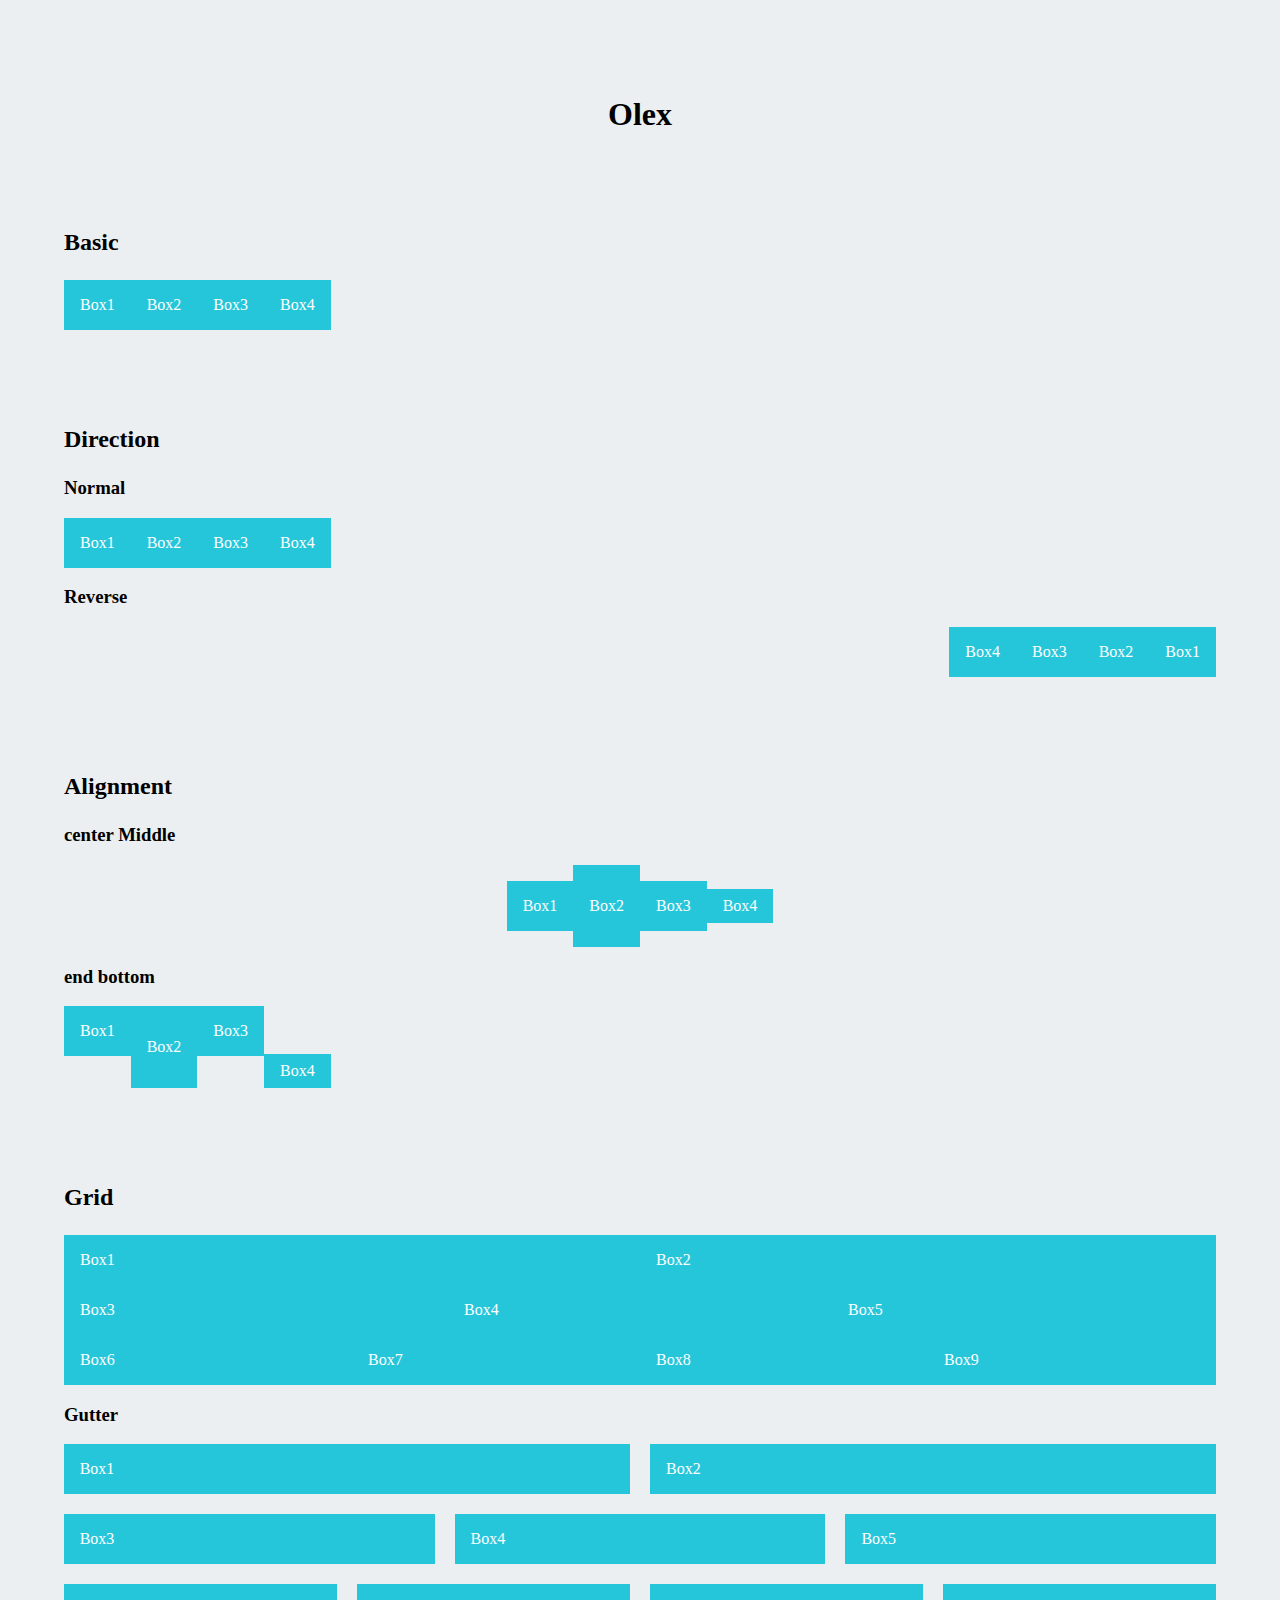
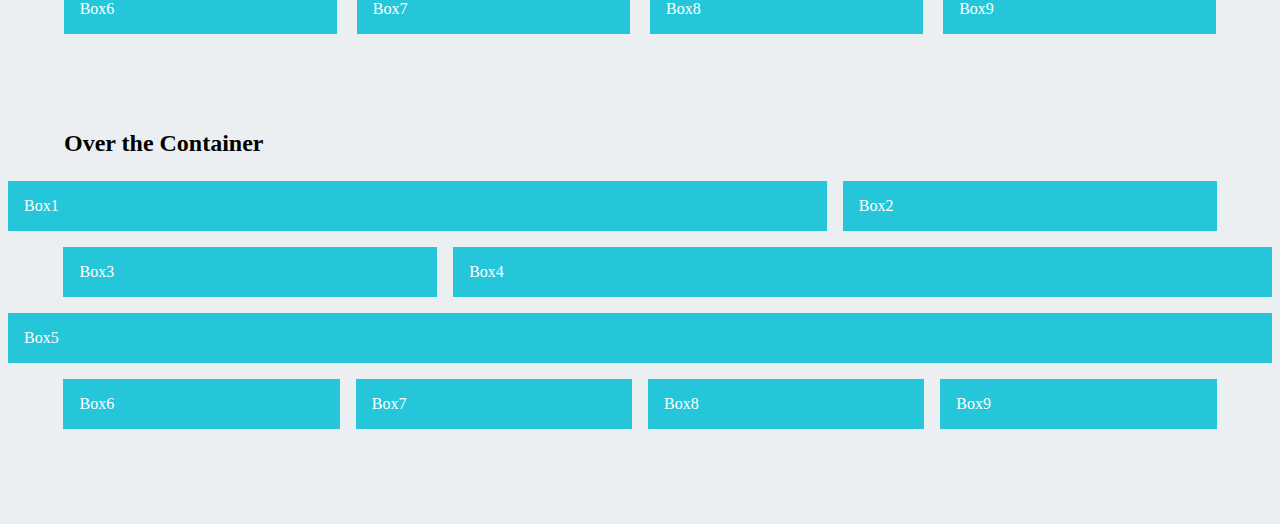
<file: doc/index.html>
<!DOCTYPE html>
<html lang="ja">
  <head>
    <meta charset="UTF-8" />
    <meta name="viewport" content="width=device-width, initial-scale=1.0" />
    <meta http-equiv="X-UA-Compatible" content="ie=edge" />
    <title>Olex - Ore no Flexible CSS Grid System</title>
    <link rel="stylesheet" href="../css/olex.min.css" />
    <style>
      * {
        margin: 0;
        padding: 0;
      }

      body {
        background-color: #eceff1;
      }

      .l-spacer {
        width: 90%;
        margin: 6rem auto;
      }

      .page-title {
        margin: 1em 0;
        text-align: center;
      }

      h2,
      h3 {
        margin: 1em 0;
      }

      p,
      span {
        display: block;
        padding: 1em;
        background-color: #26c6da;
        color: #fff;
      }

      .small {
        padding: 0.5rem 1rem;
      }
      .large {
        padding: 2rem 1rem;
      }
    </style>
  </head>
  <body>
    <div class="l-spacer">
      <h1 class="page-title">Olex</h1>
    </div>
    <!-- /.l-spacer -->

    <div class="l-spacer">
      <h2>Basic</h2>

      <div class="olex">
        <div class="olex__item"><span>Box1</span></div>
        <div class="olex__item"><span>Box2</span></div>
        <div class="olex__item"><span>Box3</span></div>
        <div class="olex__item"><span>Box4</span></div>
      </div>
    </div>
    <!-- /.l-spacer -->

    <div class="l-spacer">
      <h2>Direction</h2>

      <h3>Normal</h3>
      <div class="olex" data-dir="xxs:normal">
        <div class="olex__item"><span>Box1</span></div>
        <div class="olex__item"><span>Box2</span></div>
        <div class="olex__item"><span>Box3</span></div>
        <div class="olex__item"><span>Box4</span></div>
      </div>
      <h3>Reverse</h3>
      <div class="olex" data-dir="xxs:reverse">
        <div class="olex__item"><span>Box1</span></div>
        <div class="olex__item"><span>Box2</span></div>
        <div class="olex__item"><span>Box3</span></div>
        <div class="olex__item"><span>Box4</span></div>
      </div>
    </div>
    <!-- /.l-spacer -->

    <div class="l-spacer">
      <h2>Alignment</h2>

      <h3>center Middle</h3>
      <div class="olex" data-align="xxs:center xxs:middle">
        <div class="olex__item"><span>Box1</span></div>
        <div class="olex__item"><span class="large">Box2</span></div>
        <div class="olex__item"><span>Box3</span></div>
        <div class="olex__item"><span class="small">Box4</span></div>
      </div>

      <h3>end bottom</h3>
      <div class="olex">
        <div class="olex__item"><span>Box1</span></div>
        <div class="olex__item"><span class="large">Box2</span></div>
        <div class="olex__item"><span>Box3</span></div>
        <div class="olex__item" data-align="xxs:end xxs:bottom"><span class="small">Box4</span></div>
      </div>
    </div>
    <!-- /.l-spacer -->
    <div class="l-spacer">
      <h2>Grid</h2>

      <div class="olex">
        <div class="olex__item" data-cols="xxs:6"><span>Box1</span></div>
        <div class="olex__item" data-cols="xxs:6"><span>Box2</span></div>
        <div class="olex__item" data-cols="xxs:4"><span>Box3</span></div>
        <div class="olex__item" data-cols="xxs:4"><span>Box4</span></div>
        <div class="olex__item" data-cols="xxs:4"><span>Box5</span></div>
        <div class="olex__item" data-cols="xxs:3"><span>Box6</span></div>
        <div class="olex__item" data-cols="xxs:3"><span>Box7</span></div>
        <div class="olex__item" data-cols="xxs:3"><span>Box8</span></div>
        <div class="olex__item" data-cols="xxs:3"><span>Box9</span></div>
      </div>

      <h3>Gutter</h3>
      <div class="olex" data-gutter="min:xxsmall lg:xxsmall">
        <div class="olex__item" data-cols="xxs:6"><span>Box1</span></div>
        <div class="olex__item" data-cols="xxs:6"><span>Box2</span></div>
        <div class="olex__item" data-cols="xxs:4"><span>Box3</span></div>
        <div class="olex__item" data-cols="xxs:4"><span>Box4</span></div>
        <div class="olex__item" data-cols="xxs:4"><span>Box5</span></div>
        <div class="olex__item" data-cols="xxs:3"><span>Box6</span></div>
        <div class="olex__item" data-cols="xxs:3"><span>Box7</span></div>
        <div class="olex__item" data-cols="xxs:3"><span>Box8</span></div>
        <div class="olex__item" data-cols="xxs:3"><span>Box9</span></div>
      </div>
    </div>
    <!-- /.l-spacer -->

    <div class="l-spacer">
      <h2>Over the Container</h2>
      <div class="olex" data-gutter="min:xxsmall xs:xxsmall lg:xxsmall xl:xxsmall">
        <div class="olex__item" data-cols="xxs:8" data-over="xxs:left">
          <span>Box1</span>
        </div>
        <div class="olex__item" data-cols="xxs:4">
          <div><span>Box2</span></div>
        </div>
        <div class="olex__item" data-cols="xxs:4">
          <span>Box3</span>
        </div>
        <div class="olex__item" data-cols="xxs:8" data-over="xxs:right">
          <div><span>Box4</span></div>
        </div>
        <div class="olex__item" data-cols="xxs:12" data-over="xxs:left xxs:right">
          <div>
            <span>Box5</span>
          </div>
        </div>
        <div class="olex__item" data-cols="xxs:3" data-over="xxs:left lg:clearLeft">
          <div><span>Box6</span></div>
        </div>
        <div class="olex__item" data-cols="xxs:3">
          <div><span>Box7</span></div>
        </div>
        <div class="olex__item" data-cols="xxs:3">
          <div><span>Box8</span></div>
        </div>
        <div class="olex__item" data-cols="xxs:3" data-over="xxs:right lg:clearRight">
          <div><span>Box9</span></div>
        </div>
      </div>
    </div>
  </body>
</html>
</file>
<file: css/olex.min.css>
/*! olex v3.0.0| MIT License | https://github.com/hilosiva/olexcss */.olex{display:-webkit-box;display:-ms-flexbox;display:flex;-ms-flex-wrap:wrap;flex-wrap:wrap;margin:0;padding:0}.olex__item{-webkit-box-sizing:border-box;box-sizing:border-box;display:-webkit-box;display:-ms-flexbox;display:flex;-webkit-box-orient:vertical;-webkit-box-direction:normal;-ms-flex-direction:column;flex-direction:column;margin:0}@media screen and (min-width: 0){.olex[data-dir="min:normal"]{-webkit-box-orient:horizontal;-webkit-box-direction:normal;-ms-flex-direction:row;flex-direction:row}.olex[data-dir="min:reverse"]{-webkit-box-orient:horizontal;-webkit-box-direction:reverse;-ms-flex-direction:row-reverse;flex-direction:row-reverse}}@media screen and (min-width: 360px){.olex[data-dir="xxs:normal"]{-webkit-box-orient:horizontal;-webkit-box-direction:normal;-ms-flex-direction:row;flex-direction:row}.olex[data-dir="xxs:reverse"]{-webkit-box-orient:horizontal;-webkit-box-direction:reverse;-ms-flex-direction:row-reverse;flex-direction:row-reverse}}@media screen and (min-width: 414px){.olex[data-dir="xs:normal"]{-webkit-box-orient:horizontal;-webkit-box-direction:normal;-ms-flex-direction:row;flex-direction:row}.olex[data-dir="xs:reverse"]{-webkit-box-orient:horizontal;-webkit-box-direction:reverse;-ms-flex-direction:row-reverse;flex-direction:row-reverse}}@media screen and (min-width: 576px){.olex[data-dir="sm:normal"]{-webkit-box-orient:horizontal;-webkit-box-direction:normal;-ms-flex-direction:row;flex-direction:row}.olex[data-dir="sm:reverse"]{-webkit-box-orient:horizontal;-webkit-box-direction:reverse;-ms-flex-direction:row-reverse;flex-direction:row-reverse}}@media screen and (min-width: 768px){.olex[data-dir="md:normal"]{-webkit-box-orient:horizontal;-webkit-box-direction:normal;-ms-flex-direction:row;flex-direction:row}.olex[data-dir="md:reverse"]{-webkit-box-orient:horizontal;-webkit-box-direction:reverse;-ms-flex-direction:row-reverse;flex-direction:row-reverse}}@media screen and (min-width: 992px){.olex[data-dir="lg:normal"]{-webkit-box-orient:horizontal;-webkit-box-direction:normal;-ms-flex-direction:row;flex-direction:row}.olex[data-dir="lg:reverse"]{-webkit-box-orient:horizontal;-webkit-box-direction:reverse;-ms-flex-direction:row-reverse;flex-direction:row-reverse}}@media screen and (min-width: 1200px){.olex[data-dir="xl:normal"]{-webkit-box-orient:horizontal;-webkit-box-direction:normal;-ms-flex-direction:row;flex-direction:row}.olex[data-dir="xl:reverse"]{-webkit-box-orient:horizontal;-webkit-box-direction:reverse;-ms-flex-direction:row-reverse;flex-direction:row-reverse}}@media screen and (min-width: 1400px){.olex[data-dir="xxl:normal"]{-webkit-box-orient:horizontal;-webkit-box-direction:normal;-ms-flex-direction:row;flex-direction:row}.olex[data-dir="xxl:reverse"]{-webkit-box-orient:horizontal;-webkit-box-direction:reverse;-ms-flex-direction:row-reverse;flex-direction:row-reverse}}@media screen and (min-width: 0){.olex[data-align~="min:start"]{-webkit-box-pack:start;-ms-flex-pack:start;justify-content:flex-start}.olex[data-align~="min:center"]{-webkit-box-pack:center;-ms-flex-pack:center;justify-content:center}.olex[data-align~="min:end"]{-webkit-box-pack:end;-ms-flex-pack:end;justify-content:flex-end}.olex[data-align~="min:justify"]{-webkit-box-pack:justify;-ms-flex-pack:justify;justify-content:space-between}.olex[data-align~="min:top"]{-webkit-box-align:start;-ms-flex-align:start;align-items:flex-start}.olex[data-align~="min:middle"]{-webkit-box-align:center;-ms-flex-align:center;align-items:center}.olex[data-align~="min:bottom"]{-webkit-box-align:end;-ms-flex-align:end;align-items:flex-end}}@media screen and (min-width: 360px){.olex[data-align~="xxs:start"]{-webkit-box-pack:start;-ms-flex-pack:start;justify-content:flex-start}.olex[data-align~="xxs:center"]{-webkit-box-pack:center;-ms-flex-pack:center;justify-content:center}.olex[data-align~="xxs:end"]{-webkit-box-pack:end;-ms-flex-pack:end;justify-content:flex-end}.olex[data-align~="xxs:justify"]{-webkit-box-pack:justify;-ms-flex-pack:justify;justify-content:space-between}.olex[data-align~="xxs:top"]{-webkit-box-align:start;-ms-flex-align:start;align-items:flex-start}.olex[data-align~="xxs:middle"]{-webkit-box-align:center;-ms-flex-align:center;align-items:center}.olex[data-align~="xxs:bottom"]{-webkit-box-align:end;-ms-flex-align:end;align-items:flex-end}}@media screen and (min-width: 414px){.olex[data-align~="xs:start"]{-webkit-box-pack:start;-ms-flex-pack:start;justify-content:flex-start}.olex[data-align~="xs:center"]{-webkit-box-pack:center;-ms-flex-pack:center;justify-content:center}.olex[data-align~="xs:end"]{-webkit-box-pack:end;-ms-flex-pack:end;justify-content:flex-end}.olex[data-align~="xs:justify"]{-webkit-box-pack:justify;-ms-flex-pack:justify;justify-content:space-between}.olex[data-align~="xs:top"]{-webkit-box-align:start;-ms-flex-align:start;align-items:flex-start}.olex[data-align~="xs:middle"]{-webkit-box-align:center;-ms-flex-align:center;align-items:center}.olex[data-align~="xs:bottom"]{-webkit-box-align:end;-ms-flex-align:end;align-items:flex-end}}@media screen and (min-width: 576px){.olex[data-align~="sm:start"]{-webkit-box-pack:start;-ms-flex-pack:start;justify-content:flex-start}.olex[data-align~="sm:center"]{-webkit-box-pack:center;-ms-flex-pack:center;justify-content:center}.olex[data-align~="sm:end"]{-webkit-box-pack:end;-ms-flex-pack:end;justify-content:flex-end}.olex[data-align~="sm:justify"]{-webkit-box-pack:justify;-ms-flex-pack:justify;justify-content:space-between}.olex[data-align~="sm:top"]{-webkit-box-align:start;-ms-flex-align:start;align-items:flex-start}.olex[data-align~="sm:middle"]{-webkit-box-align:center;-ms-flex-align:center;align-items:center}.olex[data-align~="sm:bottom"]{-webkit-box-align:end;-ms-flex-align:end;align-items:flex-end}}@media screen and (min-width: 768px){.olex[data-align~="md:start"]{-webkit-box-pack:start;-ms-flex-pack:start;justify-content:flex-start}.olex[data-align~="md:center"]{-webkit-box-pack:center;-ms-flex-pack:center;justify-content:center}.olex[data-align~="md:end"]{-webkit-box-pack:end;-ms-flex-pack:end;justify-content:flex-end}.olex[data-align~="md:justify"]{-webkit-box-pack:justify;-ms-flex-pack:justify;justify-content:space-between}.olex[data-align~="md:top"]{-webkit-box-align:start;-ms-flex-align:start;align-items:flex-start}.olex[data-align~="md:middle"]{-webkit-box-align:center;-ms-flex-align:center;align-items:center}.olex[data-align~="md:bottom"]{-webkit-box-align:end;-ms-flex-align:end;align-items:flex-end}}@media screen and (min-width: 992px){.olex[data-align~="lg:start"]{-webkit-box-pack:start;-ms-flex-pack:start;justify-content:flex-start}.olex[data-align~="lg:center"]{-webkit-box-pack:center;-ms-flex-pack:center;justify-content:center}.olex[data-align~="lg:end"]{-webkit-box-pack:end;-ms-flex-pack:end;justify-content:flex-end}.olex[data-align~="lg:justify"]{-webkit-box-pack:justify;-ms-flex-pack:justify;justify-content:space-between}.olex[data-align~="lg:top"]{-webkit-box-align:start;-ms-flex-align:start;align-items:flex-start}.olex[data-align~="lg:middle"]{-webkit-box-align:center;-ms-flex-align:center;align-items:center}.olex[data-align~="lg:bottom"]{-webkit-box-align:end;-ms-flex-align:end;align-items:flex-end}}@media screen and (min-width: 1200px){.olex[data-align~="xl:start"]{-webkit-box-pack:start;-ms-flex-pack:start;justify-content:flex-start}.olex[data-align~="xl:center"]{-webkit-box-pack:center;-ms-flex-pack:center;justify-content:center}.olex[data-align~="xl:end"]{-webkit-box-pack:end;-ms-flex-pack:end;justify-content:flex-end}.olex[data-align~="xl:justify"]{-webkit-box-pack:justify;-ms-flex-pack:justify;justify-content:space-between}.olex[data-align~="xl:top"]{-webkit-box-align:start;-ms-flex-align:start;align-items:flex-start}.olex[data-align~="xl:middle"]{-webkit-box-align:center;-ms-flex-align:center;align-items:center}.olex[data-align~="xl:bottom"]{-webkit-box-align:end;-ms-flex-align:end;align-items:flex-end}}@media screen and (min-width: 1400px){.olex[data-align~="xxl:start"]{-webkit-box-pack:start;-ms-flex-pack:start;justify-content:flex-start}.olex[data-align~="xxl:center"]{-webkit-box-pack:center;-ms-flex-pack:center;justify-content:center}.olex[data-align~="xxl:end"]{-webkit-box-pack:end;-ms-flex-pack:end;justify-content:flex-end}.olex[data-align~="xxl:justify"]{-webkit-box-pack:justify;-ms-flex-pack:justify;justify-content:space-between}.olex[data-align~="xxl:top"]{-webkit-box-align:start;-ms-flex-align:start;align-items:flex-start}.olex[data-align~="xxl:middle"]{-webkit-box-align:center;-ms-flex-align:center;align-items:center}.olex[data-align~="xxl:bottom"]{-webkit-box-align:end;-ms-flex-align:end;align-items:flex-end}}@media screen and (min-width: 0){.olex__item[data-align~="min:start"]{-webkit-box-align:start;-ms-flex-align:start;align-items:flex-start}.olex__item[data-align~="min:center"]{-webkit-box-align:center;-ms-flex-align:center;align-items:center}.olex__item[data-align~="min:end"]{-webkit-box-align:end;-ms-flex-align:end;align-items:flex-end}.olex__item[data-align~="min:top"]{-webkit-box-pack:start;-ms-flex-pack:start;justify-content:flex-start}.olex__item[data-align~="min:middle"]{-webkit-box-pack:center;-ms-flex-pack:center;justify-content:center}.olex__item[data-align~="min:bottom"]{-webkit-box-pack:end;-ms-flex-pack:end;justify-content:flex-end}}@media screen and (min-width: 360px){.olex__item[data-align~="xxs:start"]{-webkit-box-align:start;-ms-flex-align:start;align-items:flex-start}.olex__item[data-align~="xxs:center"]{-webkit-box-align:center;-ms-flex-align:center;align-items:center}.olex__item[data-align~="xxs:end"]{-webkit-box-align:end;-ms-flex-align:end;align-items:flex-end}.olex__item[data-align~="xxs:top"]{-webkit-box-pack:start;-ms-flex-pack:start;justify-content:flex-start}.olex__item[data-align~="xxs:middle"]{-webkit-box-pack:center;-ms-flex-pack:center;justify-content:center}.olex__item[data-align~="xxs:bottom"]{-webkit-box-pack:end;-ms-flex-pack:end;justify-content:flex-end}}@media screen and (min-width: 414px){.olex__item[data-align~="xs:start"]{-webkit-box-align:start;-ms-flex-align:start;align-items:flex-start}.olex__item[data-align~="xs:center"]{-webkit-box-align:center;-ms-flex-align:center;align-items:center}.olex__item[data-align~="xs:end"]{-webkit-box-align:end;-ms-flex-align:end;align-items:flex-end}.olex__item[data-align~="xs:top"]{-webkit-box-pack:start;-ms-flex-pack:start;justify-content:flex-start}.olex__item[data-align~="xs:middle"]{-webkit-box-pack:center;-ms-flex-pack:center;justify-content:center}.olex__item[data-align~="xs:bottom"]{-webkit-box-pack:end;-ms-flex-pack:end;justify-content:flex-end}}@media screen and (min-width: 576px){.olex__item[data-align~="sm:start"]{-webkit-box-align:start;-ms-flex-align:start;align-items:flex-start}.olex__item[data-align~="sm:center"]{-webkit-box-align:center;-ms-flex-align:center;align-items:center}.olex__item[data-align~="sm:end"]{-webkit-box-align:end;-ms-flex-align:end;align-items:flex-end}.olex__item[data-align~="sm:top"]{-webkit-box-pack:start;-ms-flex-pack:start;justify-content:flex-start}.olex__item[data-align~="sm:middle"]{-webkit-box-pack:center;-ms-flex-pack:center;justify-content:center}.olex__item[data-align~="sm:bottom"]{-webkit-box-pack:end;-ms-flex-pack:end;justify-content:flex-end}}@media screen and (min-width: 768px){.olex__item[data-align~="md:start"]{-webkit-box-align:start;-ms-flex-align:start;align-items:flex-start}.olex__item[data-align~="md:center"]{-webkit-box-align:center;-ms-flex-align:center;align-items:center}.olex__item[data-align~="md:end"]{-webkit-box-align:end;-ms-flex-align:end;align-items:flex-end}.olex__item[data-align~="md:top"]{-webkit-box-pack:start;-ms-flex-pack:start;justify-content:flex-start}.olex__item[data-align~="md:middle"]{-webkit-box-pack:center;-ms-flex-pack:center;justify-content:center}.olex__item[data-align~="md:bottom"]{-webkit-box-pack:end;-ms-flex-pack:end;justify-content:flex-end}}@media screen and (min-width: 992px){.olex__item[data-align~="lg:start"]{-webkit-box-align:start;-ms-flex-align:start;align-items:flex-start}.olex__item[data-align~="lg:center"]{-webkit-box-align:center;-ms-flex-align:center;align-items:center}.olex__item[data-align~="lg:end"]{-webkit-box-align:end;-ms-flex-align:end;align-items:flex-end}.olex__item[data-align~="lg:top"]{-webkit-box-pack:start;-ms-flex-pack:start;justify-content:flex-start}.olex__item[data-align~="lg:middle"]{-webkit-box-pack:center;-ms-flex-pack:center;justify-content:center}.olex__item[data-align~="lg:bottom"]{-webkit-box-pack:end;-ms-flex-pack:end;justify-content:flex-end}}@media screen and (min-width: 1200px){.olex__item[data-align~="xl:start"]{-webkit-box-align:start;-ms-flex-align:start;align-items:flex-start}.olex__item[data-align~="xl:center"]{-webkit-box-align:center;-ms-flex-align:center;align-items:center}.olex__item[data-align~="xl:end"]{-webkit-box-align:end;-ms-flex-align:end;align-items:flex-end}.olex__item[data-align~="xl:top"]{-webkit-box-pack:start;-ms-flex-pack:start;justify-content:flex-start}.olex__item[data-align~="xl:middle"]{-webkit-box-pack:center;-ms-flex-pack:center;justify-content:center}.olex__item[data-align~="xl:bottom"]{-webkit-box-pack:end;-ms-flex-pack:end;justify-content:flex-end}}@media screen and (min-width: 1400px){.olex__item[data-align~="xxl:start"]{-webkit-box-align:start;-ms-flex-align:start;align-items:flex-start}.olex__item[data-align~="xxl:center"]{-webkit-box-align:center;-ms-flex-align:center;align-items:center}.olex__item[data-align~="xxl:end"]{-webkit-box-align:end;-ms-flex-align:end;align-items:flex-end}.olex__item[data-align~="xxl:top"]{-webkit-box-pack:start;-ms-flex-pack:start;justify-content:flex-start}.olex__item[data-align~="xxl:middle"]{-webkit-box-pack:center;-ms-flex-pack:center;justify-content:center}.olex__item[data-align~="xxl:bottom"]{-webkit-box-pack:end;-ms-flex-pack:end;justify-content:flex-end}}.olex{--gap: 0}.olex[data-gutter]{width:auto}.olex[data-gutter]>.olex__item{border:0 solid rgba(0,0,0,0);background-clip:padding-box}@media screen and (min-width: 0){.olex[data-gutter~="min:xxsmall"]{--gap: 2.5vw;margin:calc(var(--gap) * -1)}.olex[data-gutter~="min:xxsmall"]>.olex__item{border-width:var(--gap)}.olex[data-gutter~="min:xsmall"]{--gap: 5vw;margin:calc(var(--gap) * -1)}.olex[data-gutter~="min:xsmall"]>.olex__item{border-width:var(--gap)}.olex[data-gutter~="min:small"]{--gap: 7.5vw;margin:calc(var(--gap) * -1)}.olex[data-gutter~="min:small"]>.olex__item{border-width:var(--gap)}.olex[data-gutter~="min:medium"]{--gap: 10vw;margin:calc(var(--gap) * -1)}.olex[data-gutter~="min:medium"]>.olex__item{border-width:var(--gap)}.olex[data-gutter~="min:large"]{--gap: 13.75vw;margin:calc(var(--gap) * -1)}.olex[data-gutter~="min:large"]>.olex__item{border-width:var(--gap)}.olex[data-gutter~="min:xlarge"]{--gap: 21.25vw;margin:calc(var(--gap) * -1)}.olex[data-gutter~="min:xlarge"]>.olex__item{border-width:var(--gap)}.olex[data-gutter~="min:xxlarge"]{--gap: 25vw;margin:calc(var(--gap) * -1)}.olex[data-gutter~="min:xxlarge"]>.olex__item{border-width:var(--gap)}.olex[data-gutter~="min:xxxlarge"]{--gap: 40.625vw;margin:calc(var(--gap) * -1)}.olex[data-gutter~="min:xxxlarge"]>.olex__item{border-width:var(--gap)}.olex__item[data-cols~="min:1"]{width:8.3333333333%}.olex__item[data-cols~="min:2"]{width:16.6666666667%}.olex__item[data-cols~="min:3"]{width:25%}.olex__item[data-cols~="min:4"]{width:33.3333333333%}.olex__item[data-cols~="min:5"]{width:41.6666666667%}.olex__item[data-cols~="min:6"]{width:50%}.olex__item[data-cols~="min:7"]{width:58.3333333333%}.olex__item[data-cols~="min:8"]{width:66.6666666667%}.olex__item[data-cols~="min:9"]{width:75%}.olex__item[data-cols~="min:10"]{width:83.3333333333%}.olex__item[data-cols~="min:11"]{width:91.6666666667%}.olex__item[data-cols~="min:12"]{width:100%}.olex__item[data-cols~="min:five"]{width:20%}.olex__item[data-cols~="min:auto"]{width:auto}.olex__item[data-order~="min:0"]{-webkit-box-ordinal-group:1;-ms-flex-order:0;order:0}.olex__item[data-grow~="min:0"]{-webkit-box-flex:0;-ms-flex-positive:0;flex-grow:0}.olex__item[data-order~="min:1"]{-webkit-box-ordinal-group:2;-ms-flex-order:1;order:1}.olex__item[data-grow~="min:1"]{-webkit-box-flex:1;-ms-flex-positive:1;flex-grow:1}.olex__item[data-order~="min:2"]{-webkit-box-ordinal-group:3;-ms-flex-order:2;order:2}.olex__item[data-grow~="min:2"]{-webkit-box-flex:2;-ms-flex-positive:2;flex-grow:2}.olex__item[data-order~="min:3"]{-webkit-box-ordinal-group:4;-ms-flex-order:3;order:3}.olex__item[data-grow~="min:3"]{-webkit-box-flex:3;-ms-flex-positive:3;flex-grow:3}}@media screen and (min-width: 360px){.olex[data-gutter~="xxs:xxsmall"]{--gap: 2.2222222222vw;margin:calc(var(--gap) * -1)}.olex[data-gutter~="xxs:xxsmall"]>.olex__item{border-width:var(--gap)}.olex[data-gutter~="xxs:xsmall"]{--gap: 4.4444444444vw;margin:calc(var(--gap) * -1)}.olex[data-gutter~="xxs:xsmall"]>.olex__item{border-width:var(--gap)}.olex[data-gutter~="xxs:small"]{--gap: 6.6666666667vw;margin:calc(var(--gap) * -1)}.olex[data-gutter~="xxs:small"]>.olex__item{border-width:var(--gap)}.olex[data-gutter~="xxs:medium"]{--gap: 8.8888888889vw;margin:calc(var(--gap) * -1)}.olex[data-gutter~="xxs:medium"]>.olex__item{border-width:var(--gap)}.olex[data-gutter~="xxs:large"]{--gap: 12.2222222222vw;margin:calc(var(--gap) * -1)}.olex[data-gutter~="xxs:large"]>.olex__item{border-width:var(--gap)}.olex[data-gutter~="xxs:xlarge"]{--gap: 18.8888888889vw;margin:calc(var(--gap) * -1)}.olex[data-gutter~="xxs:xlarge"]>.olex__item{border-width:var(--gap)}.olex[data-gutter~="xxs:xxlarge"]{--gap: 22.2222222222vw;margin:calc(var(--gap) * -1)}.olex[data-gutter~="xxs:xxlarge"]>.olex__item{border-width:var(--gap)}.olex[data-gutter~="xxs:xxxlarge"]{--gap: 36.1111111111vw;margin:calc(var(--gap) * -1)}.olex[data-gutter~="xxs:xxxlarge"]>.olex__item{border-width:var(--gap)}.olex__item[data-cols~="xxs:1"]{width:8.3333333333%}.olex__item[data-cols~="xxs:2"]{width:16.6666666667%}.olex__item[data-cols~="xxs:3"]{width:25%}.olex__item[data-cols~="xxs:4"]{width:33.3333333333%}.olex__item[data-cols~="xxs:5"]{width:41.6666666667%}.olex__item[data-cols~="xxs:6"]{width:50%}.olex__item[data-cols~="xxs:7"]{width:58.3333333333%}.olex__item[data-cols~="xxs:8"]{width:66.6666666667%}.olex__item[data-cols~="xxs:9"]{width:75%}.olex__item[data-cols~="xxs:10"]{width:83.3333333333%}.olex__item[data-cols~="xxs:11"]{width:91.6666666667%}.olex__item[data-cols~="xxs:12"]{width:100%}.olex__item[data-cols~="xxs:five"]{width:20%}.olex__item[data-cols~="xxs:auto"]{width:auto}.olex__item[data-order~="xxs:0"]{-webkit-box-ordinal-group:1;-ms-flex-order:0;order:0}.olex__item[data-grow~="xxs:0"]{-webkit-box-flex:0;-ms-flex-positive:0;flex-grow:0}.olex__item[data-order~="xxs:1"]{-webkit-box-ordinal-group:2;-ms-flex-order:1;order:1}.olex__item[data-grow~="xxs:1"]{-webkit-box-flex:1;-ms-flex-positive:1;flex-grow:1}.olex__item[data-order~="xxs:2"]{-webkit-box-ordinal-group:3;-ms-flex-order:2;order:2}.olex__item[data-grow~="xxs:2"]{-webkit-box-flex:2;-ms-flex-positive:2;flex-grow:2}.olex__item[data-order~="xxs:3"]{-webkit-box-ordinal-group:4;-ms-flex-order:3;order:3}.olex__item[data-grow~="xxs:3"]{-webkit-box-flex:3;-ms-flex-positive:3;flex-grow:3}}@media screen and (min-width: 414px){.olex[data-gutter~="xs:xxsmall"]{--gap: 1.9323671498vw;margin:calc(var(--gap) * -1)}.olex[data-gutter~="xs:xxsmall"]>.olex__item{border-width:var(--gap)}.olex[data-gutter~="xs:xsmall"]{--gap: 3.8647342995vw;margin:calc(var(--gap) * -1)}.olex[data-gutter~="xs:xsmall"]>.olex__item{border-width:var(--gap)}.olex[data-gutter~="xs:small"]{--gap: 5.7971014493vw;margin:calc(var(--gap) * -1)}.olex[data-gutter~="xs:small"]>.olex__item{border-width:var(--gap)}.olex[data-gutter~="xs:medium"]{--gap: 7.729468599vw;margin:calc(var(--gap) * -1)}.olex[data-gutter~="xs:medium"]>.olex__item{border-width:var(--gap)}.olex[data-gutter~="xs:large"]{--gap: 10.6280193237vw;margin:calc(var(--gap) * -1)}.olex[data-gutter~="xs:large"]>.olex__item{border-width:var(--gap)}.olex[data-gutter~="xs:xlarge"]{--gap: 16.4251207729vw;margin:calc(var(--gap) * -1)}.olex[data-gutter~="xs:xlarge"]>.olex__item{border-width:var(--gap)}.olex[data-gutter~="xs:xxlarge"]{--gap: 19.3236714976vw;margin:calc(var(--gap) * -1)}.olex[data-gutter~="xs:xxlarge"]>.olex__item{border-width:var(--gap)}.olex[data-gutter~="xs:xxxlarge"]{--gap: 31.4009661836vw;margin:calc(var(--gap) * -1)}.olex[data-gutter~="xs:xxxlarge"]>.olex__item{border-width:var(--gap)}.olex__item[data-cols~="xs:1"]{width:8.3333333333%}.olex__item[data-cols~="xs:2"]{width:16.6666666667%}.olex__item[data-cols~="xs:3"]{width:25%}.olex__item[data-cols~="xs:4"]{width:33.3333333333%}.olex__item[data-cols~="xs:5"]{width:41.6666666667%}.olex__item[data-cols~="xs:6"]{width:50%}.olex__item[data-cols~="xs:7"]{width:58.3333333333%}.olex__item[data-cols~="xs:8"]{width:66.6666666667%}.olex__item[data-cols~="xs:9"]{width:75%}.olex__item[data-cols~="xs:10"]{width:83.3333333333%}.olex__item[data-cols~="xs:11"]{width:91.6666666667%}.olex__item[data-cols~="xs:12"]{width:100%}.olex__item[data-cols~="xs:five"]{width:20%}.olex__item[data-cols~="xs:auto"]{width:auto}.olex__item[data-order~="xs:0"]{-webkit-box-ordinal-group:1;-ms-flex-order:0;order:0}.olex__item[data-grow~="xs:0"]{-webkit-box-flex:0;-ms-flex-positive:0;flex-grow:0}.olex__item[data-order~="xs:1"]{-webkit-box-ordinal-group:2;-ms-flex-order:1;order:1}.olex__item[data-grow~="xs:1"]{-webkit-box-flex:1;-ms-flex-positive:1;flex-grow:1}.olex__item[data-order~="xs:2"]{-webkit-box-ordinal-group:3;-ms-flex-order:2;order:2}.olex__item[data-grow~="xs:2"]{-webkit-box-flex:2;-ms-flex-positive:2;flex-grow:2}.olex__item[data-order~="xs:3"]{-webkit-box-ordinal-group:4;-ms-flex-order:3;order:3}.olex__item[data-grow~="xs:3"]{-webkit-box-flex:3;-ms-flex-positive:3;flex-grow:3}}@media screen and (min-width: 576px){.olex[data-gutter~="sm:xxsmall"]{--gap: 1.3888888889vw;margin:calc(var(--gap) * -1)}.olex[data-gutter~="sm:xxsmall"]>.olex__item{border-width:var(--gap)}.olex[data-gutter~="sm:xsmall"]{--gap: 2.7777777778vw;margin:calc(var(--gap) * -1)}.olex[data-gutter~="sm:xsmall"]>.olex__item{border-width:var(--gap)}.olex[data-gutter~="sm:small"]{--gap: 4.1666666667vw;margin:calc(var(--gap) * -1)}.olex[data-gutter~="sm:small"]>.olex__item{border-width:var(--gap)}.olex[data-gutter~="sm:medium"]{--gap: 5.5555555556vw;margin:calc(var(--gap) * -1)}.olex[data-gutter~="sm:medium"]>.olex__item{border-width:var(--gap)}.olex[data-gutter~="sm:large"]{--gap: 7.6388888889vw;margin:calc(var(--gap) * -1)}.olex[data-gutter~="sm:large"]>.olex__item{border-width:var(--gap)}.olex[data-gutter~="sm:xlarge"]{--gap: 11.8055555556vw;margin:calc(var(--gap) * -1)}.olex[data-gutter~="sm:xlarge"]>.olex__item{border-width:var(--gap)}.olex[data-gutter~="sm:xxlarge"]{--gap: 13.8888888889vw;margin:calc(var(--gap) * -1)}.olex[data-gutter~="sm:xxlarge"]>.olex__item{border-width:var(--gap)}.olex[data-gutter~="sm:xxxlarge"]{--gap: 22.5694444444vw;margin:calc(var(--gap) * -1)}.olex[data-gutter~="sm:xxxlarge"]>.olex__item{border-width:var(--gap)}.olex__item[data-cols~="sm:1"]{width:8.3333333333%}.olex__item[data-cols~="sm:2"]{width:16.6666666667%}.olex__item[data-cols~="sm:3"]{width:25%}.olex__item[data-cols~="sm:4"]{width:33.3333333333%}.olex__item[data-cols~="sm:5"]{width:41.6666666667%}.olex__item[data-cols~="sm:6"]{width:50%}.olex__item[data-cols~="sm:7"]{width:58.3333333333%}.olex__item[data-cols~="sm:8"]{width:66.6666666667%}.olex__item[data-cols~="sm:9"]{width:75%}.olex__item[data-cols~="sm:10"]{width:83.3333333333%}.olex__item[data-cols~="sm:11"]{width:91.6666666667%}.olex__item[data-cols~="sm:12"]{width:100%}.olex__item[data-cols~="sm:five"]{width:20%}.olex__item[data-cols~="sm:auto"]{width:auto}.olex__item[data-order~="sm:0"]{-webkit-box-ordinal-group:1;-ms-flex-order:0;order:0}.olex__item[data-grow~="sm:0"]{-webkit-box-flex:0;-ms-flex-positive:0;flex-grow:0}.olex__item[data-order~="sm:1"]{-webkit-box-ordinal-group:2;-ms-flex-order:1;order:1}.olex__item[data-grow~="sm:1"]{-webkit-box-flex:1;-ms-flex-positive:1;flex-grow:1}.olex__item[data-order~="sm:2"]{-webkit-box-ordinal-group:3;-ms-flex-order:2;order:2}.olex__item[data-grow~="sm:2"]{-webkit-box-flex:2;-ms-flex-positive:2;flex-grow:2}.olex__item[data-order~="sm:3"]{-webkit-box-ordinal-group:4;-ms-flex-order:3;order:3}.olex__item[data-grow~="sm:3"]{-webkit-box-flex:3;-ms-flex-positive:3;flex-grow:3}}@media screen and (min-width: 768px){.olex[data-gutter~="md:xxsmall"]{--gap: 1.0416666667vw;margin:calc(var(--gap) * -1)}.olex[data-gutter~="md:xxsmall"]>.olex__item{border-width:var(--gap)}.olex[data-gutter~="md:xsmall"]{--gap: 2.0833333333vw;margin:calc(var(--gap) * -1)}.olex[data-gutter~="md:xsmall"]>.olex__item{border-width:var(--gap)}.olex[data-gutter~="md:small"]{--gap: 3.125vw;margin:calc(var(--gap) * -1)}.olex[data-gutter~="md:small"]>.olex__item{border-width:var(--gap)}.olex[data-gutter~="md:medium"]{--gap: 4.1666666667vw;margin:calc(var(--gap) * -1)}.olex[data-gutter~="md:medium"]>.olex__item{border-width:var(--gap)}.olex[data-gutter~="md:large"]{--gap: 5.7291666667vw;margin:calc(var(--gap) * -1)}.olex[data-gutter~="md:large"]>.olex__item{border-width:var(--gap)}.olex[data-gutter~="md:xlarge"]{--gap: 8.8541666667vw;margin:calc(var(--gap) * -1)}.olex[data-gutter~="md:xlarge"]>.olex__item{border-width:var(--gap)}.olex[data-gutter~="md:xxlarge"]{--gap: 10.4166666667vw;margin:calc(var(--gap) * -1)}.olex[data-gutter~="md:xxlarge"]>.olex__item{border-width:var(--gap)}.olex[data-gutter~="md:xxxlarge"]{--gap: 16.9270833333vw;margin:calc(var(--gap) * -1)}.olex[data-gutter~="md:xxxlarge"]>.olex__item{border-width:var(--gap)}.olex__item[data-cols~="md:1"]{width:8.3333333333%}.olex__item[data-cols~="md:2"]{width:16.6666666667%}.olex__item[data-cols~="md:3"]{width:25%}.olex__item[data-cols~="md:4"]{width:33.3333333333%}.olex__item[data-cols~="md:5"]{width:41.6666666667%}.olex__item[data-cols~="md:6"]{width:50%}.olex__item[data-cols~="md:7"]{width:58.3333333333%}.olex__item[data-cols~="md:8"]{width:66.6666666667%}.olex__item[data-cols~="md:9"]{width:75%}.olex__item[data-cols~="md:10"]{width:83.3333333333%}.olex__item[data-cols~="md:11"]{width:91.6666666667%}.olex__item[data-cols~="md:12"]{width:100%}.olex__item[data-cols~="md:five"]{width:20%}.olex__item[data-cols~="md:auto"]{width:auto}.olex__item[data-order~="md:0"]{-webkit-box-ordinal-group:1;-ms-flex-order:0;order:0}.olex__item[data-grow~="md:0"]{-webkit-box-flex:0;-ms-flex-positive:0;flex-grow:0}.olex__item[data-order~="md:1"]{-webkit-box-ordinal-group:2;-ms-flex-order:1;order:1}.olex__item[data-grow~="md:1"]{-webkit-box-flex:1;-ms-flex-positive:1;flex-grow:1}.olex__item[data-order~="md:2"]{-webkit-box-ordinal-group:3;-ms-flex-order:2;order:2}.olex__item[data-grow~="md:2"]{-webkit-box-flex:2;-ms-flex-positive:2;flex-grow:2}.olex__item[data-order~="md:3"]{-webkit-box-ordinal-group:4;-ms-flex-order:3;order:3}.olex__item[data-grow~="md:3"]{-webkit-box-flex:3;-ms-flex-positive:3;flex-grow:3}}@media screen and (min-width: 992px){.olex[data-gutter~="lg:xxsmall"]{--gap: 0.8064516129vw;margin:calc(var(--gap) * -1)}.olex[data-gutter~="lg:xxsmall"]>.olex__item{border-width:var(--gap)}.olex[data-gutter~="lg:xsmall"]{--gap: 1.6129032258vw;margin:calc(var(--gap) * -1)}.olex[data-gutter~="lg:xsmall"]>.olex__item{border-width:var(--gap)}.olex[data-gutter~="lg:small"]{--gap: 2.4193548387vw;margin:calc(var(--gap) * -1)}.olex[data-gutter~="lg:small"]>.olex__item{border-width:var(--gap)}.olex[data-gutter~="lg:medium"]{--gap: 3.2258064516vw;margin:calc(var(--gap) * -1)}.olex[data-gutter~="lg:medium"]>.olex__item{border-width:var(--gap)}.olex[data-gutter~="lg:large"]{--gap: 4.435483871vw;margin:calc(var(--gap) * -1)}.olex[data-gutter~="lg:large"]>.olex__item{border-width:var(--gap)}.olex[data-gutter~="lg:xlarge"]{--gap: 6.8548387097vw;margin:calc(var(--gap) * -1)}.olex[data-gutter~="lg:xlarge"]>.olex__item{border-width:var(--gap)}.olex[data-gutter~="lg:xxlarge"]{--gap: 8.064516129vw;margin:calc(var(--gap) * -1)}.olex[data-gutter~="lg:xxlarge"]>.olex__item{border-width:var(--gap)}.olex[data-gutter~="lg:xxxlarge"]{--gap: 13.1048387097vw;margin:calc(var(--gap) * -1)}.olex[data-gutter~="lg:xxxlarge"]>.olex__item{border-width:var(--gap)}.olex__item[data-cols~="lg:1"]{width:8.3333333333%}.olex__item[data-cols~="lg:2"]{width:16.6666666667%}.olex__item[data-cols~="lg:3"]{width:25%}.olex__item[data-cols~="lg:4"]{width:33.3333333333%}.olex__item[data-cols~="lg:5"]{width:41.6666666667%}.olex__item[data-cols~="lg:6"]{width:50%}.olex__item[data-cols~="lg:7"]{width:58.3333333333%}.olex__item[data-cols~="lg:8"]{width:66.6666666667%}.olex__item[data-cols~="lg:9"]{width:75%}.olex__item[data-cols~="lg:10"]{width:83.3333333333%}.olex__item[data-cols~="lg:11"]{width:91.6666666667%}.olex__item[data-cols~="lg:12"]{width:100%}.olex__item[data-cols~="lg:five"]{width:20%}.olex__item[data-cols~="lg:auto"]{width:auto}.olex__item[data-order~="lg:0"]{-webkit-box-ordinal-group:1;-ms-flex-order:0;order:0}.olex__item[data-grow~="lg:0"]{-webkit-box-flex:0;-ms-flex-positive:0;flex-grow:0}.olex__item[data-order~="lg:1"]{-webkit-box-ordinal-group:2;-ms-flex-order:1;order:1}.olex__item[data-grow~="lg:1"]{-webkit-box-flex:1;-ms-flex-positive:1;flex-grow:1}.olex__item[data-order~="lg:2"]{-webkit-box-ordinal-group:3;-ms-flex-order:2;order:2}.olex__item[data-grow~="lg:2"]{-webkit-box-flex:2;-ms-flex-positive:2;flex-grow:2}.olex__item[data-order~="lg:3"]{-webkit-box-ordinal-group:4;-ms-flex-order:3;order:3}.olex__item[data-grow~="lg:3"]{-webkit-box-flex:3;-ms-flex-positive:3;flex-grow:3}}@media screen and (min-width: 1200px){.olex[data-gutter~="xl:xxsmall"]{--gap: 0.6666666667vw;margin:calc(var(--gap) * -1)}.olex[data-gutter~="xl:xxsmall"]>.olex__item{border-width:var(--gap)}.olex[data-gutter~="xl:xsmall"]{--gap: 1.3333333333vw;margin:calc(var(--gap) * -1)}.olex[data-gutter~="xl:xsmall"]>.olex__item{border-width:var(--gap)}.olex[data-gutter~="xl:small"]{--gap: 2vw;margin:calc(var(--gap) * -1)}.olex[data-gutter~="xl:small"]>.olex__item{border-width:var(--gap)}.olex[data-gutter~="xl:medium"]{--gap: 2.6666666667vw;margin:calc(var(--gap) * -1)}.olex[data-gutter~="xl:medium"]>.olex__item{border-width:var(--gap)}.olex[data-gutter~="xl:large"]{--gap: 3.6666666667vw;margin:calc(var(--gap) * -1)}.olex[data-gutter~="xl:large"]>.olex__item{border-width:var(--gap)}.olex[data-gutter~="xl:xlarge"]{--gap: 5.6666666667vw;margin:calc(var(--gap) * -1)}.olex[data-gutter~="xl:xlarge"]>.olex__item{border-width:var(--gap)}.olex[data-gutter~="xl:xxlarge"]{--gap: 6.6666666667vw;margin:calc(var(--gap) * -1)}.olex[data-gutter~="xl:xxlarge"]>.olex__item{border-width:var(--gap)}.olex[data-gutter~="xl:xxxlarge"]{--gap: 10.8333333333vw;margin:calc(var(--gap) * -1)}.olex[data-gutter~="xl:xxxlarge"]>.olex__item{border-width:var(--gap)}.olex__item[data-cols~="xl:1"]{width:8.3333333333%}.olex__item[data-cols~="xl:2"]{width:16.6666666667%}.olex__item[data-cols~="xl:3"]{width:25%}.olex__item[data-cols~="xl:4"]{width:33.3333333333%}.olex__item[data-cols~="xl:5"]{width:41.6666666667%}.olex__item[data-cols~="xl:6"]{width:50%}.olex__item[data-cols~="xl:7"]{width:58.3333333333%}.olex__item[data-cols~="xl:8"]{width:66.6666666667%}.olex__item[data-cols~="xl:9"]{width:75%}.olex__item[data-cols~="xl:10"]{width:83.3333333333%}.olex__item[data-cols~="xl:11"]{width:91.6666666667%}.olex__item[data-cols~="xl:12"]{width:100%}.olex__item[data-cols~="xl:five"]{width:20%}.olex__item[data-cols~="xl:auto"]{width:auto}.olex__item[data-order~="xl:0"]{-webkit-box-ordinal-group:1;-ms-flex-order:0;order:0}.olex__item[data-grow~="xl:0"]{-webkit-box-flex:0;-ms-flex-positive:0;flex-grow:0}.olex__item[data-order~="xl:1"]{-webkit-box-ordinal-group:2;-ms-flex-order:1;order:1}.olex__item[data-grow~="xl:1"]{-webkit-box-flex:1;-ms-flex-positive:1;flex-grow:1}.olex__item[data-order~="xl:2"]{-webkit-box-ordinal-group:3;-ms-flex-order:2;order:2}.olex__item[data-grow~="xl:2"]{-webkit-box-flex:2;-ms-flex-positive:2;flex-grow:2}.olex__item[data-order~="xl:3"]{-webkit-box-ordinal-group:4;-ms-flex-order:3;order:3}.olex__item[data-grow~="xl:3"]{-webkit-box-flex:3;-ms-flex-positive:3;flex-grow:3}}@media screen and (min-width: 1400px){.olex[data-gutter~="xxl:xxsmall"]{--gap: 0.5714285714vw;margin:calc(var(--gap) * -1)}.olex[data-gutter~="xxl:xxsmall"]>.olex__item{border-width:var(--gap)}.olex[data-gutter~="xxl:xsmall"]{--gap: 1.1428571429vw;margin:calc(var(--gap) * -1)}.olex[data-gutter~="xxl:xsmall"]>.olex__item{border-width:var(--gap)}.olex[data-gutter~="xxl:small"]{--gap: 1.7142857143vw;margin:calc(var(--gap) * -1)}.olex[data-gutter~="xxl:small"]>.olex__item{border-width:var(--gap)}.olex[data-gutter~="xxl:medium"]{--gap: 2.2857142857vw;margin:calc(var(--gap) * -1)}.olex[data-gutter~="xxl:medium"]>.olex__item{border-width:var(--gap)}.olex[data-gutter~="xxl:large"]{--gap: 3.1428571429vw;margin:calc(var(--gap) * -1)}.olex[data-gutter~="xxl:large"]>.olex__item{border-width:var(--gap)}.olex[data-gutter~="xxl:xlarge"]{--gap: 4.8571428571vw;margin:calc(var(--gap) * -1)}.olex[data-gutter~="xxl:xlarge"]>.olex__item{border-width:var(--gap)}.olex[data-gutter~="xxl:xxlarge"]{--gap: 5.7142857143vw;margin:calc(var(--gap) * -1)}.olex[data-gutter~="xxl:xxlarge"]>.olex__item{border-width:var(--gap)}.olex[data-gutter~="xxl:xxxlarge"]{--gap: 9.2857142857vw;margin:calc(var(--gap) * -1)}.olex[data-gutter~="xxl:xxxlarge"]>.olex__item{border-width:var(--gap)}.olex__item[data-cols~="xxl:1"]{width:8.3333333333%}.olex__item[data-cols~="xxl:2"]{width:16.6666666667%}.olex__item[data-cols~="xxl:3"]{width:25%}.olex__item[data-cols~="xxl:4"]{width:33.3333333333%}.olex__item[data-cols~="xxl:5"]{width:41.6666666667%}.olex__item[data-cols~="xxl:6"]{width:50%}.olex__item[data-cols~="xxl:7"]{width:58.3333333333%}.olex__item[data-cols~="xxl:8"]{width:66.6666666667%}.olex__item[data-cols~="xxl:9"]{width:75%}.olex__item[data-cols~="xxl:10"]{width:83.3333333333%}.olex__item[data-cols~="xxl:11"]{width:91.6666666667%}.olex__item[data-cols~="xxl:12"]{width:100%}.olex__item[data-cols~="xxl:five"]{width:20%}.olex__item[data-cols~="xxl:auto"]{width:auto}.olex__item[data-order~="xxl:0"]{-webkit-box-ordinal-group:1;-ms-flex-order:0;order:0}.olex__item[data-grow~="xxl:0"]{-webkit-box-flex:0;-ms-flex-positive:0;flex-grow:0}.olex__item[data-order~="xxl:1"]{-webkit-box-ordinal-group:2;-ms-flex-order:1;order:1}.olex__item[data-grow~="xxl:1"]{-webkit-box-flex:1;-ms-flex-positive:1;flex-grow:1}.olex__item[data-order~="xxl:2"]{-webkit-box-ordinal-group:3;-ms-flex-order:2;order:2}.olex__item[data-grow~="xxl:2"]{-webkit-box-flex:2;-ms-flex-positive:2;flex-grow:2}.olex__item[data-order~="xxl:3"]{-webkit-box-ordinal-group:4;-ms-flex-order:3;order:3}.olex__item[data-grow~="xxl:3"]{-webkit-box-flex:3;-ms-flex-positive:3;flex-grow:3}}@media screen and (min-width: 0){.olex__item[data-over~="min:left"]{margin-left:calc(50% - 50vw + 8px);-webkit-box-flex:1;-ms-flex-positive:1;flex-grow:1}.olex[data-gutter] .olex__item[data-over~="min:left"]{border-left-width:0}.olex__item[data-over~="min:right"]{margin-right:calc(50% - 50vw + 8px);-webkit-box-flex:1;-ms-flex-positive:1;flex-grow:1}.olex[data-gutter] .olex__item[data-over~="min:right"]{border-right-width:0}.olex__item[data-over~="min:clearLeft"]{margin-left:0}.olex[data-gutter] .olex__item[data-over~="min:clearLeft"]{border-left-width:var(--gap)}.olex__item[data-over~="min:clearRight"]{margin-right:0}.olex[data-gutter] .olex__item[data-over~="min:clearRight"]{border-right-width:var(--gap)}.olex__item[data-over~="min:clearLeft"][data-over~="min:clearRight"]{-webkit-box-flex:0;-ms-flex-positive:0;flex-grow:0}}@media screen and (min-width: 360px){.olex__item[data-over~="xxs:left"]{margin-left:calc(50% - 50vw + 8px);-webkit-box-flex:1;-ms-flex-positive:1;flex-grow:1}.olex[data-gutter] .olex__item[data-over~="xxs:left"]{border-left-width:0}.olex__item[data-over~="xxs:right"]{margin-right:calc(50% - 50vw + 8px);-webkit-box-flex:1;-ms-flex-positive:1;flex-grow:1}.olex[data-gutter] .olex__item[data-over~="xxs:right"]{border-right-width:0}.olex__item[data-over~="xxs:clearLeft"]{margin-left:0}.olex[data-gutter] .olex__item[data-over~="xxs:clearLeft"]{border-left-width:var(--gap)}.olex__item[data-over~="xxs:clearRight"]{margin-right:0}.olex[data-gutter] .olex__item[data-over~="xxs:clearRight"]{border-right-width:var(--gap)}.olex__item[data-over~="xxs:clearLeft"][data-over~="xxs:clearRight"]{-webkit-box-flex:0;-ms-flex-positive:0;flex-grow:0}}@media screen and (min-width: 414px){.olex__item[data-over~="xs:left"]{margin-left:calc(50% - 50vw + 8px);-webkit-box-flex:1;-ms-flex-positive:1;flex-grow:1}.olex[data-gutter] .olex__item[data-over~="xs:left"]{border-left-width:0}.olex__item[data-over~="xs:right"]{margin-right:calc(50% - 50vw + 8px);-webkit-box-flex:1;-ms-flex-positive:1;flex-grow:1}.olex[data-gutter] .olex__item[data-over~="xs:right"]{border-right-width:0}.olex__item[data-over~="xs:clearLeft"]{margin-left:0}.olex[data-gutter] .olex__item[data-over~="xs:clearLeft"]{border-left-width:var(--gap)}.olex__item[data-over~="xs:clearRight"]{margin-right:0}.olex[data-gutter] .olex__item[data-over~="xs:clearRight"]{border-right-width:var(--gap)}.olex__item[data-over~="xs:clearLeft"][data-over~="xs:clearRight"]{-webkit-box-flex:0;-ms-flex-positive:0;flex-grow:0}}@media screen and (min-width: 576px){.olex__item[data-over~="sm:left"]{margin-left:calc(50% - 50vw + 8px);-webkit-box-flex:1;-ms-flex-positive:1;flex-grow:1}.olex[data-gutter] .olex__item[data-over~="sm:left"]{border-left-width:0}.olex__item[data-over~="sm:right"]{margin-right:calc(50% - 50vw + 8px);-webkit-box-flex:1;-ms-flex-positive:1;flex-grow:1}.olex[data-gutter] .olex__item[data-over~="sm:right"]{border-right-width:0}.olex__item[data-over~="sm:clearLeft"]{margin-left:0}.olex[data-gutter] .olex__item[data-over~="sm:clearLeft"]{border-left-width:var(--gap)}.olex__item[data-over~="sm:clearRight"]{margin-right:0}.olex[data-gutter] .olex__item[data-over~="sm:clearRight"]{border-right-width:var(--gap)}.olex__item[data-over~="sm:clearLeft"][data-over~="sm:clearRight"]{-webkit-box-flex:0;-ms-flex-positive:0;flex-grow:0}}@media screen and (min-width: 768px){.olex__item[data-over~="md:left"]{margin-left:calc(50% - 50vw + 8px);-webkit-box-flex:1;-ms-flex-positive:1;flex-grow:1}.olex[data-gutter] .olex__item[data-over~="md:left"]{border-left-width:0}.olex__item[data-over~="md:right"]{margin-right:calc(50% - 50vw + 8px);-webkit-box-flex:1;-ms-flex-positive:1;flex-grow:1}.olex[data-gutter] .olex__item[data-over~="md:right"]{border-right-width:0}.olex__item[data-over~="md:clearLeft"]{margin-left:0}.olex[data-gutter] .olex__item[data-over~="md:clearLeft"]{border-left-width:var(--gap)}.olex__item[data-over~="md:clearRight"]{margin-right:0}.olex[data-gutter] .olex__item[data-over~="md:clearRight"]{border-right-width:var(--gap)}.olex__item[data-over~="md:clearLeft"][data-over~="md:clearRight"]{-webkit-box-flex:0;-ms-flex-positive:0;flex-grow:0}}@media screen and (min-width: 992px){.olex__item[data-over~="lg:left"]{margin-left:calc(50% - 50vw + 8px);-webkit-box-flex:1;-ms-flex-positive:1;flex-grow:1}.olex[data-gutter] .olex__item[data-over~="lg:left"]{border-left-width:0}.olex__item[data-over~="lg:right"]{margin-right:calc(50% - 50vw + 8px);-webkit-box-flex:1;-ms-flex-positive:1;flex-grow:1}.olex[data-gutter] .olex__item[data-over~="lg:right"]{border-right-width:0}.olex__item[data-over~="lg:clearLeft"]{margin-left:0}.olex[data-gutter] .olex__item[data-over~="lg:clearLeft"]{border-left-width:var(--gap)}.olex__item[data-over~="lg:clearRight"]{margin-right:0}.olex[data-gutter] .olex__item[data-over~="lg:clearRight"]{border-right-width:var(--gap)}.olex__item[data-over~="lg:clearLeft"][data-over~="lg:clearRight"]{-webkit-box-flex:0;-ms-flex-positive:0;flex-grow:0}}@media screen and (min-width: 1200px){.olex__item[data-over~="xl:left"]{margin-left:calc(50% - 50vw + 8px);-webkit-box-flex:1;-ms-flex-positive:1;flex-grow:1}.olex[data-gutter] .olex__item[data-over~="xl:left"]{border-left-width:0}.olex__item[data-over~="xl:right"]{margin-right:calc(50% - 50vw + 8px);-webkit-box-flex:1;-ms-flex-positive:1;flex-grow:1}.olex[data-gutter] .olex__item[data-over~="xl:right"]{border-right-width:0}.olex__item[data-over~="xl:clearLeft"]{margin-left:0}.olex[data-gutter] .olex__item[data-over~="xl:clearLeft"]{border-left-width:var(--gap)}.olex__item[data-over~="xl:clearRight"]{margin-right:0}.olex[data-gutter] .olex__item[data-over~="xl:clearRight"]{border-right-width:var(--gap)}.olex__item[data-over~="xl:clearLeft"][data-over~="xl:clearRight"]{-webkit-box-flex:0;-ms-flex-positive:0;flex-grow:0}}@media screen and (min-width: 1400px){.olex__item[data-over~="xxl:left"]{margin-left:calc(50% - 50vw + 8px);-webkit-box-flex:1;-ms-flex-positive:1;flex-grow:1}.olex[data-gutter] .olex__item[data-over~="xxl:left"]{border-left-width:0}.olex__item[data-over~="xxl:right"]{margin-right:calc(50% - 50vw + 8px);-webkit-box-flex:1;-ms-flex-positive:1;flex-grow:1}.olex[data-gutter] .olex__item[data-over~="xxl:right"]{border-right-width:0}.olex__item[data-over~="xxl:clearLeft"]{margin-left:0}.olex[data-gutter] .olex__item[data-over~="xxl:clearLeft"]{border-left-width:var(--gap)}.olex__item[data-over~="xxl:clearRight"]{margin-right:0}.olex[data-gutter] .olex__item[data-over~="xxl:clearRight"]{border-right-width:var(--gap)}.olex__item[data-over~="xxl:clearLeft"][data-over~="xxl:clearRight"]{-webkit-box-flex:0;-ms-flex-positive:0;flex-grow:0}}
</file>
